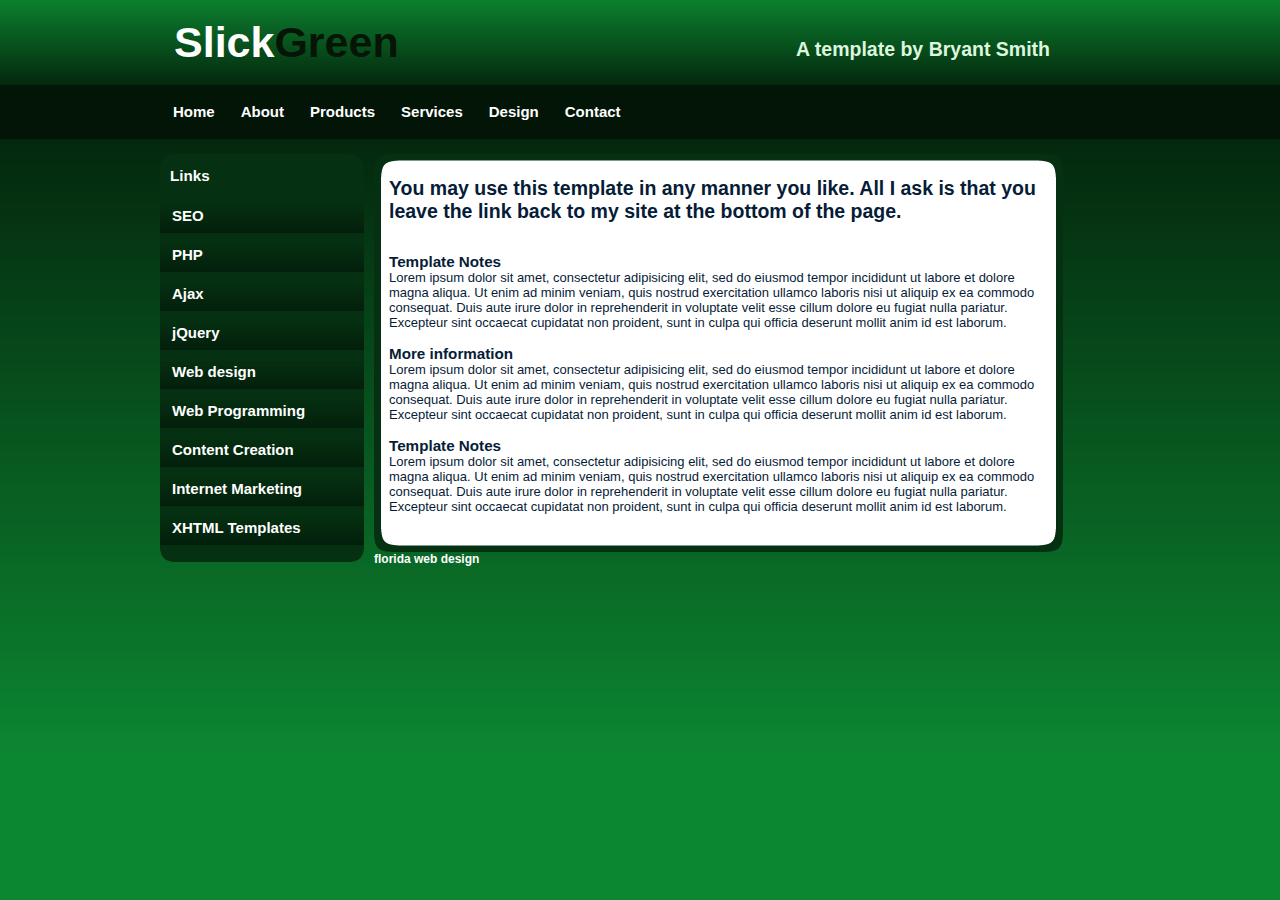
<file: CSS Box Model/Unedited /slickgreen/index.html>
<!DOCTYPE html PUBLIC "-//W3C//DTD XHTML 1.0 Transitional//EN" "http://www.w3.org/TR/xhtml1/DTD/xhtml1-transitional.dtd">
<html xmlns="http://www.w3.org/1999/xhtml">
<head>
<meta http-equiv="Content-Type" content="text/html; charset=utf-8" />
<link rel="stylesheet" type="text/css" href="style.css" />
<title>SlickGreen | florida web design</title>
</head>

<body>
<div id="container">
		<div id="header">
        	<h1>Slick<span class="off">Green</span></h1>
            <h2>A template by Bryant Smith</h2>
        </div>   
        
        <div id="menu">
        	<ul>
            	<li class="menuitem"><a href="#">Home</a></li>
                <li class="menuitem"><a href="#">About</a></li>
                <li class="menuitem"><a href="#">Products</a></li>
                <li class="menuitem"><a href="#">Services</a></li>
                <li class="menuitem"><a href="#">Design</a></li>
              <li class="menuitem"><a href="#">Contact</a></li>
            </ul>
        </div>
        
        <div id="leftmenu">

        <div id="leftmenu_top"></div>

				<div id="leftmenu_main">    
                
                <h3>Links</h3>
                        
                <ul>
                    <li><a href="#">SEO</a></li>
                    <li><a href="#">PHP</a></li>
                    <li><a href="#">Ajax</a></li>
                    <li><a href="#">jQuery</a></li>
                    <li><a href="#">Web design</a></li>
                    <li><a href="#">Web Programming</a></li>
                    <li><a href="#">Content Creation</a></li>
                    <li><a href="#">Internet Marketing</a></li>
                    <li><a href="#">XHTML Templates</a></li>
                </ul>
</div>
                
                
              <div id="leftmenu_bottom"></div>
        </div>
        
        
        
        
		<div id="content">
        
        
        <div id="content_top"></div>
        <div id="content_main">
        	<h2>You may use this template in any manner you like. All I ask is that you leave the link back to my site at the bottom of the page. </h2>
        	<p>&nbsp;</p>
           	<p>&nbsp;</p>
       	  <h3>Template Notes</h3>
       	  <p> Lorem ipsum dolor sit amet, consectetur adipisicing elit, sed do eiusmod tempor incididunt ut labore et dolore magna aliqua. Ut enim ad minim veniam, quis nostrud exercitation ullamco laboris nisi ut aliquip ex ea commodo consequat. Duis aute irure dolor in reprehenderit in voluptate velit esse cillum dolore eu fugiat nulla pariatur. Excepteur sint occaecat cupidatat non proident, sunt in culpa qui officia deserunt mollit anim id est laborum.</p>
        	<p>&nbsp;</p>
<h3>More information</h3>
        	<p> Lorem ipsum dolor sit amet, consectetur adipisicing elit, sed do eiusmod tempor incididunt ut labore et dolore magna aliqua. Ut enim ad minim veniam, quis nostrud exercitation ullamco laboris nisi ut aliquip ex ea commodo consequat. Duis aute irure dolor in reprehenderit in voluptate velit esse cillum dolore eu fugiat nulla pariatur. Excepteur sint occaecat cupidatat non proident, sunt in culpa qui officia deserunt mollit anim id est laborum.</p>
       	  <p>&nbsp;</p>
        	<h3>Template Notes</h3>
            <p> Lorem ipsum dolor sit amet, consectetur adipisicing elit, sed do eiusmod tempor incididunt ut labore et dolore magna aliqua. Ut enim ad minim veniam, quis nostrud exercitation ullamco laboris nisi ut aliquip ex ea commodo consequat. Duis aute irure dolor in reprehenderit in voluptate velit esse cillum dolore eu fugiat nulla pariatur. Excepteur sint occaecat cupidatat non proident, sunt in culpa qui officia deserunt mollit anim id est laborum.</p>
          <p></p>
<p>&nbsp;</p>
        </div>
        <div id="content_bottom"></div>
            
            <div id="footer"><h3><a href="http://www.bryantsmith.com">florida web design</a></h3></div>
      </div>
   </div>
</body>
</html>
</file>
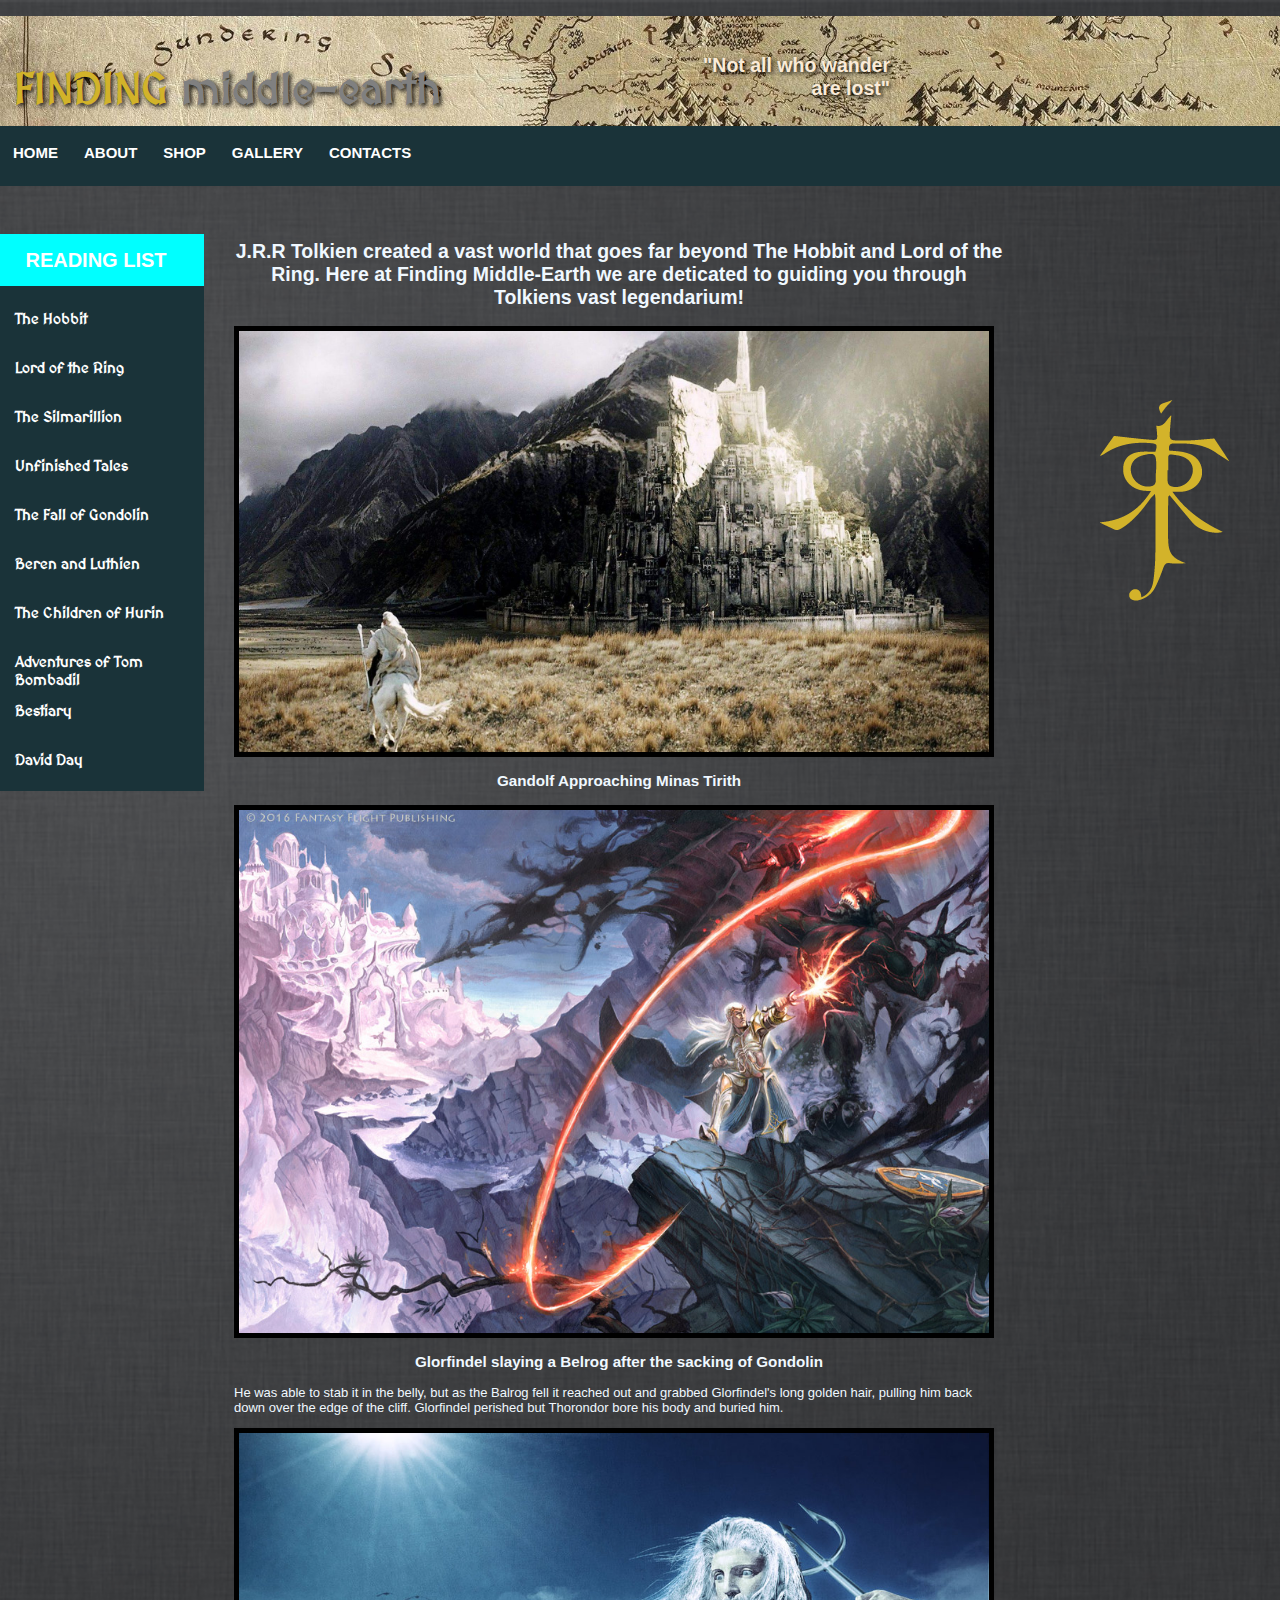
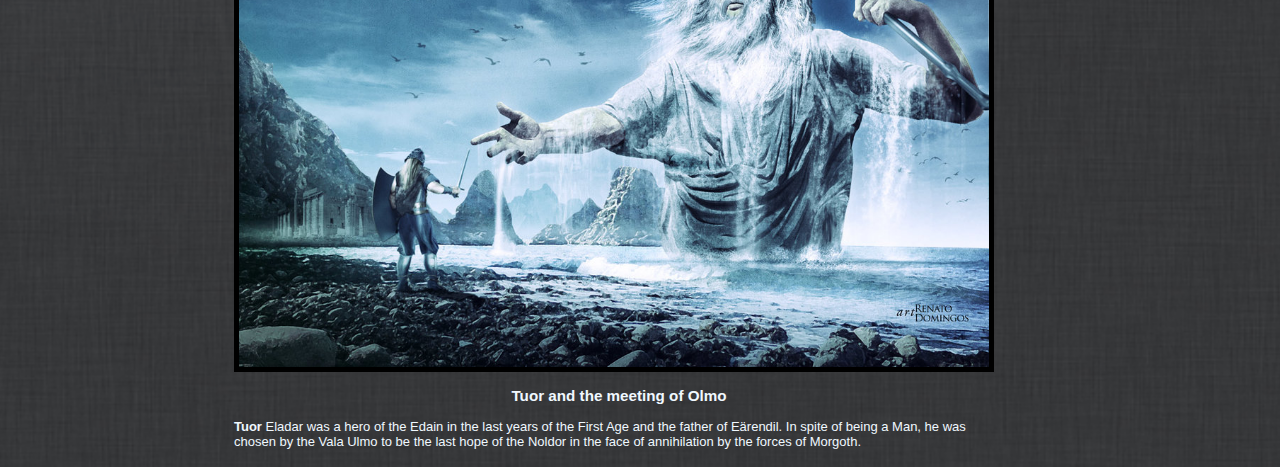
<file: CSS Box Model/Edited /middleearth/tolkienessentials.html>
<!doctype html>

<html>
<head>
<meta http-equiv="Content-Type" content="text/html; charset=utf-8" />
	
	
<link rel="stylesheet" href="..//middleearth/css/middleearth.css" >

<link rel="preconnect" href="https://fonts.gstatic.com">
<link href="https://fonts.googleapis.com/css2?family=MedievalSharp&display=swap" rel="stylesheet">
	
<!--font-family: 'MedievalSharp', cursive;-->


<title>Finding Middle-Earth</title>
	
</head>

<body>
<div id="container">
		<div id="header">
        	<h1 class="titlefont"> FINDING<span class="off">  middle-earth</span></h1>
			<h2>"Not all who wander <br> 
				are lost"</h2> <br> 
			
		<div class="box2"> 
			<img src="img/TolkienLogo.png" alt="logo"> 
		</div>
		         
			
        </div>   
        </div>   
        
        <div id="menu" class="fullwidth">
        	<ul>
            	<li class="menuitem"><a href="#">HOME</a></li>
                <li class="menuitem"><a href="#">ABOUT</a></li>
                <li class="menuitem"><a href="#">SHOP</a></li>
                <li class="menuitem"><a href="#">GALLERY</a></li>
               <li class="menuitem"><a href="#">CONTACTS</a></li>
            </ul>
        </div>
        
        <div id="leftmenu">

        <div id="leftmenu_top"></div>

				<div id="leftmenu_main">    
                
					<h3 class="h3"><strong> READING LIST</strong> </h3>
                        
                <ul>
                    <li><a href="#">The Hobbit</a></li>
                    <li><a href="#">Lord of the Ring</a></li>
                    <li><a href="#">The Silmarillion</a></li>
                    <li><a href="#">Unfinished Tales</a></li>
                    <li><a href="#">The Fall of Gondolin</a></li>
                    <li><a href="#">Beren and Luthien</a></li>
                    <li><a href="#">The Children of Hurin</a></li>
                    <li><a href="#">Adventures of Tom Bombadil</a></li>
					 <li><a href="#">Bestiary</a></li>
                    <li><a href="#">David Day</a></li>
                </ul>
</div>
                
                
              <div id="leftmenu_bottom"></div>
        </div>
        
        
 
	
	
		<div id="content">
        
        
        <div id="content_top"></div>
        <div id="content_main">
        	<h2>J.R.R Tolkien created a vast world that goes far beyond The Hobbit and Lord of the Ring. Here at Finding Middle-Earth we are deticated to guiding you through Tolkiens vast legendarium!</h2>
			
		
			
<div class="box"> 
        <img src="img/minas-tirith.jpg" alt="minas tirith">
    </div>
			
<h3>Gandolf Approaching Minas Tirith</h3>
			

       	  
	
			
			<div class="box"> 
        <img src="img/belrogofmorgoth.jpg" alt="Glaurung">
    </div>
			
	<h3>Glorfindel slaying a Belrog after the sacking of Gondolin</h3>
       	  
        	<p> He was able to stab it in the belly, but as the Balrog fell it reached out and grabbed Glorfindel's long golden hair, pulling him back down over the edge of the cliff. Glorfindel perished but Thorondor bore his body and buried him.</p>
			

       	  

			
	<div class="box"> 
        <img src="img/tour.jpg" alt="Glaurung">
    </div>
			
	<h3>Tuor and the meeting of Olmo </h3>
			
			<p><strong>Tuor</strong> Eladar was a hero of the Edain in the last years of the First Age and the father of Eärendil. In spite of being a Man, he was chosen by the Vala Ulmo to be the last hope of the Noldor in the face of annihilation by the forces of Morgoth.</p>
			

</div>
			
	</div>




</body>
	


	
	
</html>
</file>
<file: CSS Box Model/Unedited /slickgreen/style.css>
/* A Free Design by Bryant Smith (bryantsmith.com) */



body {
	margin: 0;
	padding: 0;
	text-align: left;
	font: 12px Arial, Helvetica, sans-serif;
	font-size: 13px;
	color: #061C37;
	background: #0C8731;
	background-image:url(images/background.png);
	background-repeat:repeat-x;
}
*
{
  margin: 0 auto 0 auto;
 text-align:left;}

#container
{
  display: block; 
  height:auto;
  position: relative; 
  width: 960px;
}


#header
{
height:85px;
width:960px;	
}

#header h1
{
	position:absolute;
text-align:left;
color:#FFFFFF;
font-size:43px;
color:#FFF;	
left:14px;
top:18px;
}


#header h2
{
position:absolute;
text-align:right;
color:#DDF7DF;
left:490px;
top:38px;
width:400px;
}

#mainpic
{
background-image:url(images/main.jpg);
background-repeat:no-repeat;
width:900px;
height:354px;	
}



.off
{
color:#071506;
}


#menu
{
display:block;
float:left;
clear:both;
width:960px;
height:54px;
float:left;
clear:both;
}

#leftmenu
{
margin-top:15px;
width:204px;
float:left;
}

#leftmenu_top
{
width:204px;
height:13px;
background-image:url(images/leftmenu_top.png);
}
#leftmenu_bottom
{
width:204px;
height:13px;
background-image:url(images/leftmenu_bottom.png);
}
#leftmenu_main
{
width:204px;
height:auto;
background-color:#053011;
}

#leftmenu_main ul
{
list-style: none;
padding: 0px;
width:204px;
}


#leftmenu_main h3
{
list-style: none;
padding: 0px;
width:204px;
color:#FFFFFF;
padding-left:10px;
padding-bottom:14px;
}

#leftmenu_main ul li
{
list-style: none;
padding: 0px;
width:204px;
text-align:left;
}

#leftmenu_main ul li a, #leftmenu_main ul li a:visited
{
	display:block;
list-style: none;
padding: 0px;
width:192px;
padding-left:12px;
padding-top:4px;
height:30px;
text-align:left;
background-image:url(images/leftmenu_link.png);
background-repeat:repeat-x;
margin-top:5px;
color:#FFFFFF;
text-decoration:none;
font-size:15px;
font-weight:bold;
}

#leftmenu_main ul li a:hover
{
color:#D6F3DD;
	
	
}




#content
{
display:block;
float:left;
width:689px;
height:auto;
padding-left:10px;
padding-top:15px;
padding-right:10px;
padding-bottom:5px;
}


#content_top
{
	background-image:url(images/main_top.png);
	background-repeat:no-repeat;
	width:689px;
	height:23px;
}

#content_main
{
background-image:url(images/main_back.png);
background-repeat:repeat-y;
width:659px;
padding-left:15px;
padding-right:15px;
}

#content_bottom
{
background-image:url(images/main_bottom.png);
background-repeat:no-repeat;
width:689px;
height:23px;
}








#footer
{
width:inherit;
height:auto;
}

#footer h3 a,#footer h3 a:visited
{
display:inline;
text-align:center;
font-size:12px;
text-decoration:none;
color:#FFF;
}


#menu ul {
	list-style: none;
	padding: 0px;
	margin-left:auto;
	width:960px;
}

#menu li {
	list-style: none;
	padding: 0px;	
	display: inline; 
	
}

#menu a {
	float: left;
	height: 36px;
	display: block;
	text-align: center;
	text-decoration: none;
	color: #ffffff;
	font-weight: bold;
	padding-top: 18px;
	font-size: 15px;
	padding-left:13px;
	padding-right:13px;
	
}

#menu a:hover{
	background-image:url(images/link_background.png);
	background-repeat:repeat-x;
}

#content p
{
	
}


html, body {
text-align: center;
}
p {text-align: left;}
</file>
<file: CSS Box Model/Edited /middleearth/css/middleearth.css>
body {
	margin: 0;
	padding: 0;
	position: relative; 
	text-align: left;
	font: 12px Arial, Helvetica, sans-serif;
	font-size: 13px;
	color: #061C37;
	background-image:url("../img/greybackground.jpg");
	background-size: cover; 
	background-repeat: no-repeat; 
	background-position: center;  
    min-height: 1024px;
  	min-width: 1024px;

}

#container
{
  display: block; 
  height:auto;
  position: relative; 
  width: 960px;
 
}


#header
{
height:110px;
display: block; 
width:auto; 
background-image: url("../img/middlearth.jpg");
background-repeat: no-repeat;
background-position: center;  
background-size: cover; 
max-width: 1025px; 
min-width: 1405px; 
position:relative; 

}

#header h1
{
position:absolute;
text-align:left;
color:#D2B32A;
font-size:43px;
left:14px;
top:18px;
font-family: 'MedievalSharp', cursive;
text-shadow: 2px 2px 5px black;
}


#header h2
{
position: inherit;
text-align:right;
color:antiquewhite;
left:490px;
top:38px;
width:400px;
text-shadow: 2px 2px 5px black;
}





.off
{
color:grey;
 text-shadow: 2px 2px 5px black;


}


#menu
{
display:block; 
max-width: 1225px; 
text-align: center; 
margin: auto; 
padding-right: 180px; 
float:left;
clear:both;
height:60px;
background-color: #1A3339; 
background-size: cover; 
}

#leftmenu
{
margin-top:15px;
width:204px;
float:left;
}

#leftmenu_top
{
width:204px;
height:13px;

}
#leftmenu_bottom
{
width:204px;
height:13px;
}
#leftmenu_main
{
width:204px;
height:auto;
background-color:#1A3339;
}

#leftmenu_main ul
{
list-style: none;
padding: 0px;
width:204px;
}


#leftmenu_main h3
{
list-style: none;
text-align: center;
padding: 15px;
width:186px;
background-color: aqua;
color:#FFFFFF;
padding-left:3px;
padding-bottom:14px;

}

#leftmenu_main ul li
{
list-style: none;
padding: 0px;
width:204px;
text-align:left;

font-family: 'MedievalSharp', cursive;
}

#leftmenu_main ul li a, #leftmenu_main ul li a:visited
{
display:block;
list-style: none;
padding: 0px;
padding-left:15px;
padding-right:20px;
padding-top:4px;
height:40px;
text-align:left;
background-repeat:repeat-x;
margin-top:5px;
color:#FFFFFF;
text-decoration:none;
font-size:15px;
font-weight:bold;
border-radius: 15px;

}

#leftmenu_main ul li a:hover
{
color:white;
background-color: #d76c24; 
	
	
}


.box2 {
margin: 0; 
padding: 0; 
display:block;
float:right;
position: fixed;  
left: 1100px; 
bottom: 5px; 
top: 400px; 
box-shadow: 30px; 


}




#content
{
display:block;
float:left;
width:689px;
height:auto;
padding-left:10px;
padding-top:15px;
padding-right:10px;
padding-bottom:5px;
}


img{
        max-width: 100%;
        max-height: 100%;
        display: block; 
 }

.box{
        width: 750px;     
	    border: 5px solid black;
	
    }    
       



#content_top
{
	background-image:url; 
	background-repeat:no-repeat;
	width:689px;
	height:23px;
}

#content_main
{
background-image:url; 
background-repeat:repeat-y;
text-align: center; 
color:aliceblue; 
font-size: 1em; 
width:770px;
padding-left:20px;
padding-right:40px;
}

#content_bottom
{
background-image:url; 
background-repeat:no-repeat;
width:689px;
height:23px;
}



#menu ul {
	list-style: none;
	padding: 0px;
	margin:0;
	width:1500px;
}

#menu li {
	list-style: none;
	padding: 0px;	
	display: inline; 
	
}

#menu a {
	float: left;
	position: relative; 
	height: 36px;
	display: block;
	text-align: center;
	text-decoration: none;
	color: #ffffff;
	font-weight: bold;
	padding-top: 18px;
	font-size: 15px;
	padding-left:13px;
	padding-right:13px;
	
}

#menu a:hover{
	background-color:#d76c24;
}

#content p
{
	
}


.h3 {
	font-size: 20px; 
	color: #D2B32A; 
	background-color: #D2B32A; 
}

.titlefont {
	
font-family: 'MedievalSharp', cursive;
color:#D2B32A;
}



html, body {
text-align: center;
}
p {text-align: left;}
</file>
